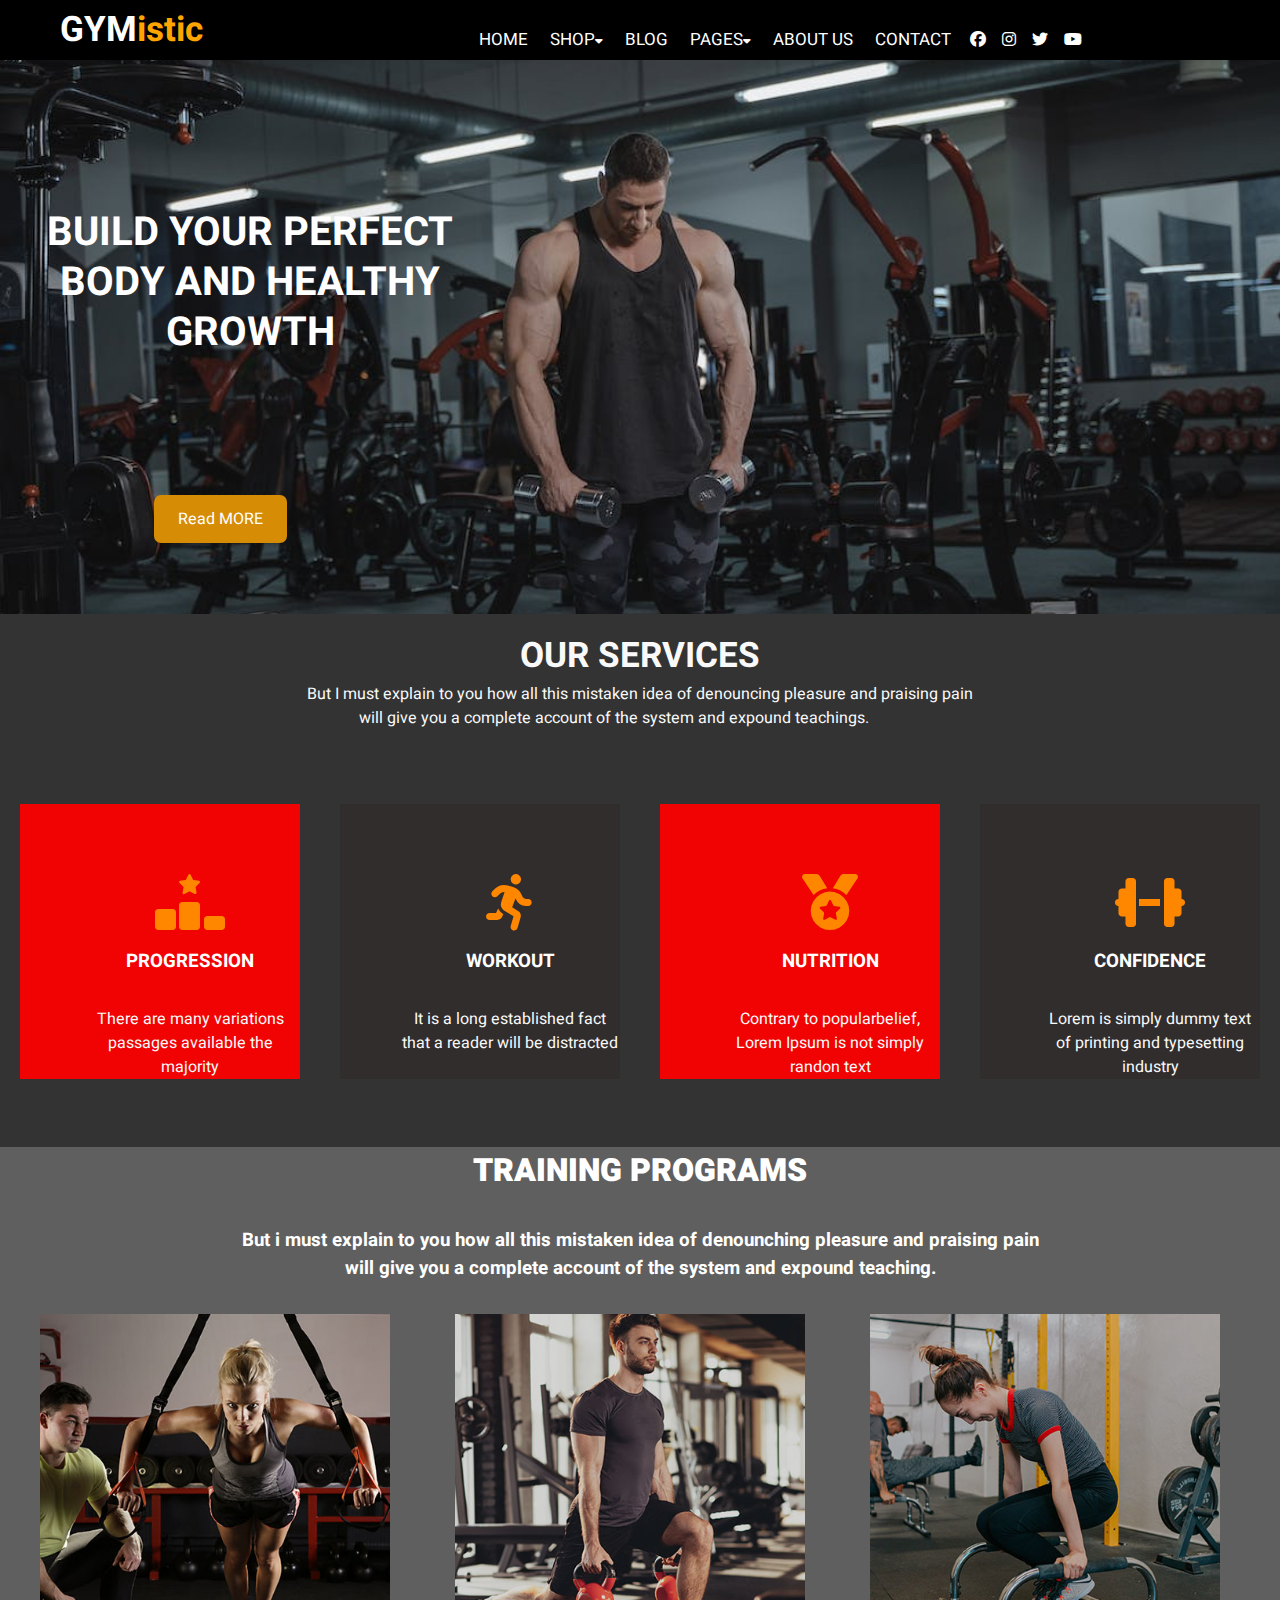
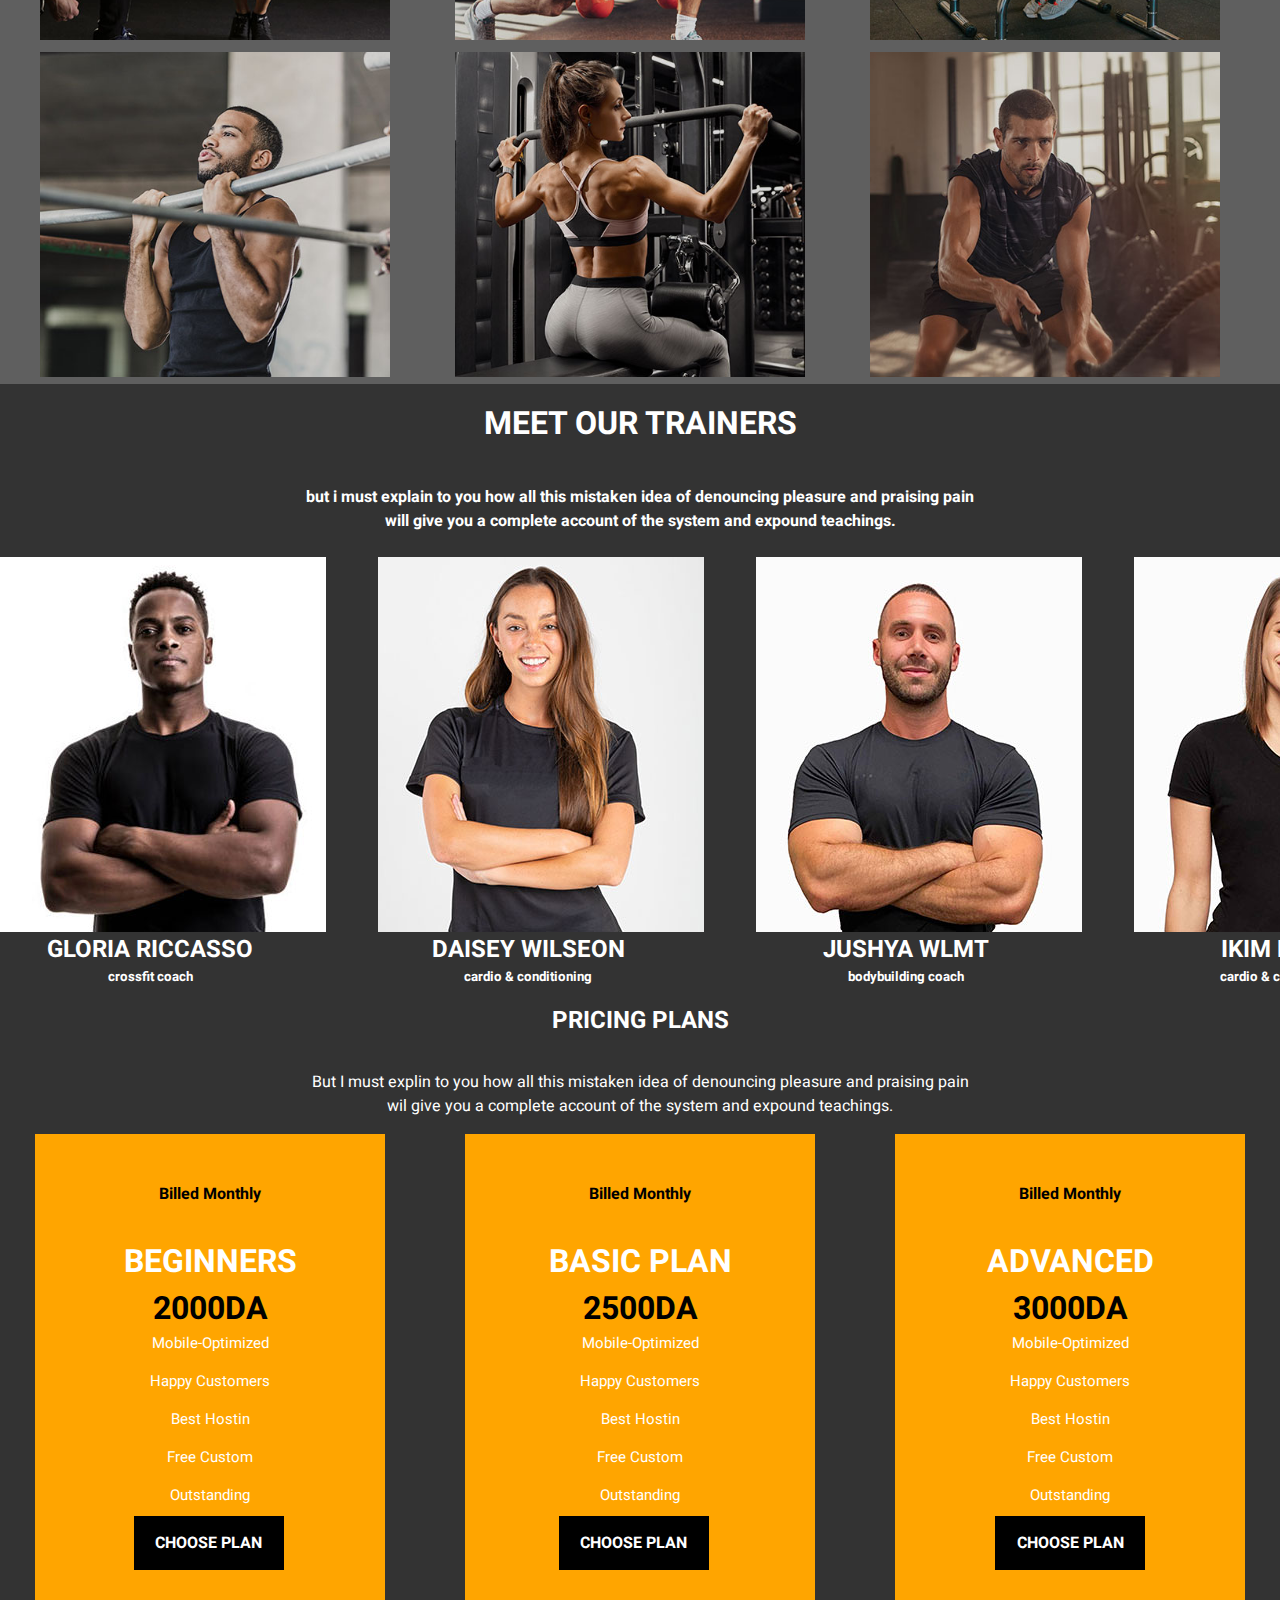
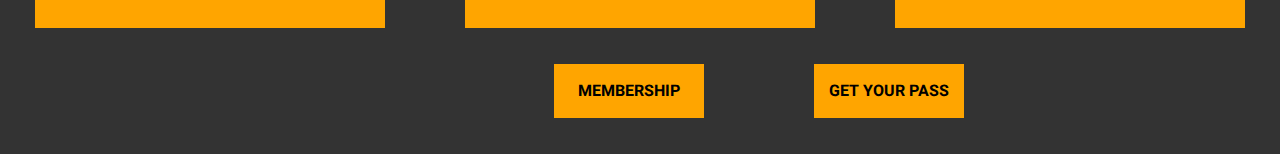
<file: team4.html>
<!DOCTYPE html>
<html lang="=en">
    <head>
        <meta charset="=UTF-8">
        <meta http-equiv="X-UA-compatible" content="=IE=edge">
        <title>Gym</title>
        <link rel="stylesheet" type="text/css" href="team4.css">
        <link rel="stylesheet" href="https://cdnjs.cloudflare.com/ajax/libs/font-awesome/6.2.1/css/all.min.css">
    </head>
 <body>
      <!----------------------first page---------------------------------->
       <section class="page1">  
          <nav>
                <label class="logo">GYM<span>istic</span></label>
             <ul>
                    <li><a href="#">HOME</a></li>
                   <li><a class="dropbtn">SHOP<i class="fa fa-caret-down"></i></a>   </li>
                    <li><a href="#">BLOG</a></li>
                    <li><a class="dropbtn">PAGES<i class="fa fa-caret-down"></i></a>   </li>
                    <li><a href="#">ABOUT US</a></li>
                    <li><a href="#">CONTACT</a></li>        
                    <i class="fa-brands fa-facebook"></i>
                    <i class="fa-brands fa-instagram"></i>
                    <i class="fa-brands fa-twitter"></i>
                    <i class="fa-brands fa-youtube"></i>    
             </ul> 
          </nav>
         <div class="second">
            <h1>BUILD YOUR PERFECT BODY AND HEALTHY GROWTH</h1>
         </div>
          <button class="btn">Read MORE</button>  
     </section>
     <!----------------------second page---------------------------------->
     <section class="services">
          <h2 class="title"> OUR SERVICES </h2>
          <pre class="parag">But I must explain to you how all this mistaken idea of denouncing pleasure and praising pain
             will give you a complete account of the system and expound teachings.
         </pre>
         <div class="cards">
             <div class="premier">
                 <div class="icon">
                    <i class="fa-solid fa-ranking-star"></i>        
                 </div>
                  <div class="info">
                     <h3> PROGRESSION</h3>
                     <P>There are many variations passages available the majority</P>
                 </div>
              </div>
             <div class="deuxieme">
                 <div class="icon">
                     <i class="fa-solid fa-person-running"></i>
                 </div>
                  <div class="info">
                      <h3> WORKOUT</h3>
                      <P>It is a long established fact that a reader will be distracted</P>
                   </div>
             </div>
             <div class="premier">
                  <div class="icon">
                       <i class="fa-solid fa-medal"></i>
                  </div>
                   <div class="info">
                       <h3> NUTRITION</h3>
                         <P>Contrary to popularbelief, Lorem Ipsum is not simply randon text </P>
                  </div>
              </div>
              <div class="deuxieme">
                   <div class="icon">
                      <i class="fa-solid fa-dumbbell"></i>
                  </div>
                  <div class="info">
                      <h3 id="space"> CONFIDENCE</h3>
                       <P>Lorem is simply dummy text of printing and typesetting industry</P>
                 </div>
              </div>
          </div>
      </section>
<!----------------------third page---------------------------------->
      <section class="training">
          <div id="title2">
             <h1><b>TRAINING PROGRAMS</b></h1>
             <h3> But i must explain to you how all this mistaken idea of denounching pleasure and praising pain <br>will give you a complete account of the system and expound teaching.</h3>
         </div>
         <div class="grid">
               <div>
                  <img src="images/gallery-1.jpg" alt="" style="width: 350px;">
              </div>
               <div>
                  <img src="images/gallery-2.jpg" alt="" style="width: 350px;">
              </div>
               <div>
                 <img src="images/gallery-3.jpg" alt="" style="width: 350px;">
              </div>
               <div>
                  <img src="images/gallery-4.jpg" alt="" style="width: 350px;">
              </div>
               <div> 
                  <img src="images/gallery-5.jpg" alt=""style="width: 350px;">
              </div>
               <div>
                  <img src="images/gallery-6.jpg" alt="" style="width: 350px;">
              </div>
          </div>
     </section>
<!----------------------fourth page---------------------------------->
      <h1 class="one">MEET OUR TRAINERS</h1>
      <h4 class="two">but i must explain to you how all this 
            mistaken idea of denouncing pleasure and
          praising pain
         <br> will give you a complete 
         account of the system and expound teachings.
      </h4>
       <br>
       <div class="parent">
           <div class="box">
               <div class="box-img">
                 <img src="images/team-1.jpg" alt="" class="hey">
              </div>
             <h2 class="three">GLORIA RICCASSO</h2>
             <h5 class="four">crossfit coach</h5>
         </div>
         <div class="box">
             <div class="box-img">
                 <img src="images/team-2.jpg" alt="" class="hey">
             </div>
              <h2 class="five">DAISEY WILSEON</h2>
              <h5 class="six">cardio & conditioning</h5>
         </div>
          <div class="box">
             <div class="box-img">
                 <img src="images/team-3.jpg" alt="" class="hey">
             </div>
               <h2 class="seven">JUSHYA WLMT</h2>
              <h5 class="eight">bodybuilding coach</h5>
          </div>
           <div class="box">
               <div class="box-img">
                  <img src="images/team-4.jpg" alt="" class="hey">
              </div>
               <h2 class="nine">IKIM KANIT</h2>
               <h5 class="ten">cardio & conditioning</h5>
         </div>
     </div>
     <!-------------------------fifth page---------------------------------->
      <section class="pricing plans">
          <div class="container">
               <div class="data">
                  <h2 class="sect-title">PRICING PLANS</h2>
                  <P class="sect-paragr">But I must explin to you how all this mistaken idea of denouncing pleasure and praising pain 
                                                       wil give you a complete account of the system and expound teachings. </P>
              </div>
              <div class="pricing-container">
                   <article class="cards2">
                      <header class="price-header">
                          <h1 class="head"> Billed Monthly</h1>
                          <h2 class="card-title">BEGINNERS</h2>
                          <h3 class="card-price">2000DA</h3>
                      </header>
                     <ul class="list">
                         <li class="pricing-item">Mobile-Optimized</li>
                          <li class="pricing-item">Happy Customers </li>
                          <li class="pricing-item">Best Hostin</li>
                          <li class="pricing-item">Free Custom </li>
                          <li class="pricing-item">Outstanding </li>
                      </ul>
                      <a  class="button">CHOOSE PLAN</a>
                  </article>
                  
                  <article class="cards2">
                       <header class="price-header">
                          <h1 class="head"> Billed Monthly</h1>
                          <h2 class="card-title">BASIC PLAN</h2>
                          <h3 class="card-price">2500DA</h3>
                      </header>
                      <ul class="list">
                         <li class="pricing-item">Mobile-Optimized</li>
                         <li class="pricing-item">Happy Customers </li>
                         <li class="pricing-item">Best Hostin</li>
                         <li class="pricing-item">Free Custom </li>
                         <li class="pricing-item">Outstanding </li>
                      </ul>
                      <a class="button">CHOOSE PLAN</a>
                 </article>

                 <article class="cards2">
                      <header class="price-header">
                         <h1 class="head"> Billed Monthly</h1>
                         <h2 class="card-title">ADVANCED</h2>
                         <h3 class="card-price">3000DA</h3>
                     </header>
                     <ul class="list">
                         <li class="pricing-item">Mobile-Optimized</li>
                         <li class="pricing-item">Happy Customers </li>
                         <li class="pricing-item">Best Hostin</li>
                         <li class="pricing-item">Free Custom </li>
                         <li class="pricing-item">Outstanding </li>
                      </ul>
                       <a class="button">CHOOSE PLAN</a>
                   </article>
             </div>
             <div class="END">
                 <a class="button2">MEMBERSHIP</a>
                 <a class="button2">GET YOUR PASS</a>
             </div>
          </div>
     </section>        
    </body>
 </html>
</file>
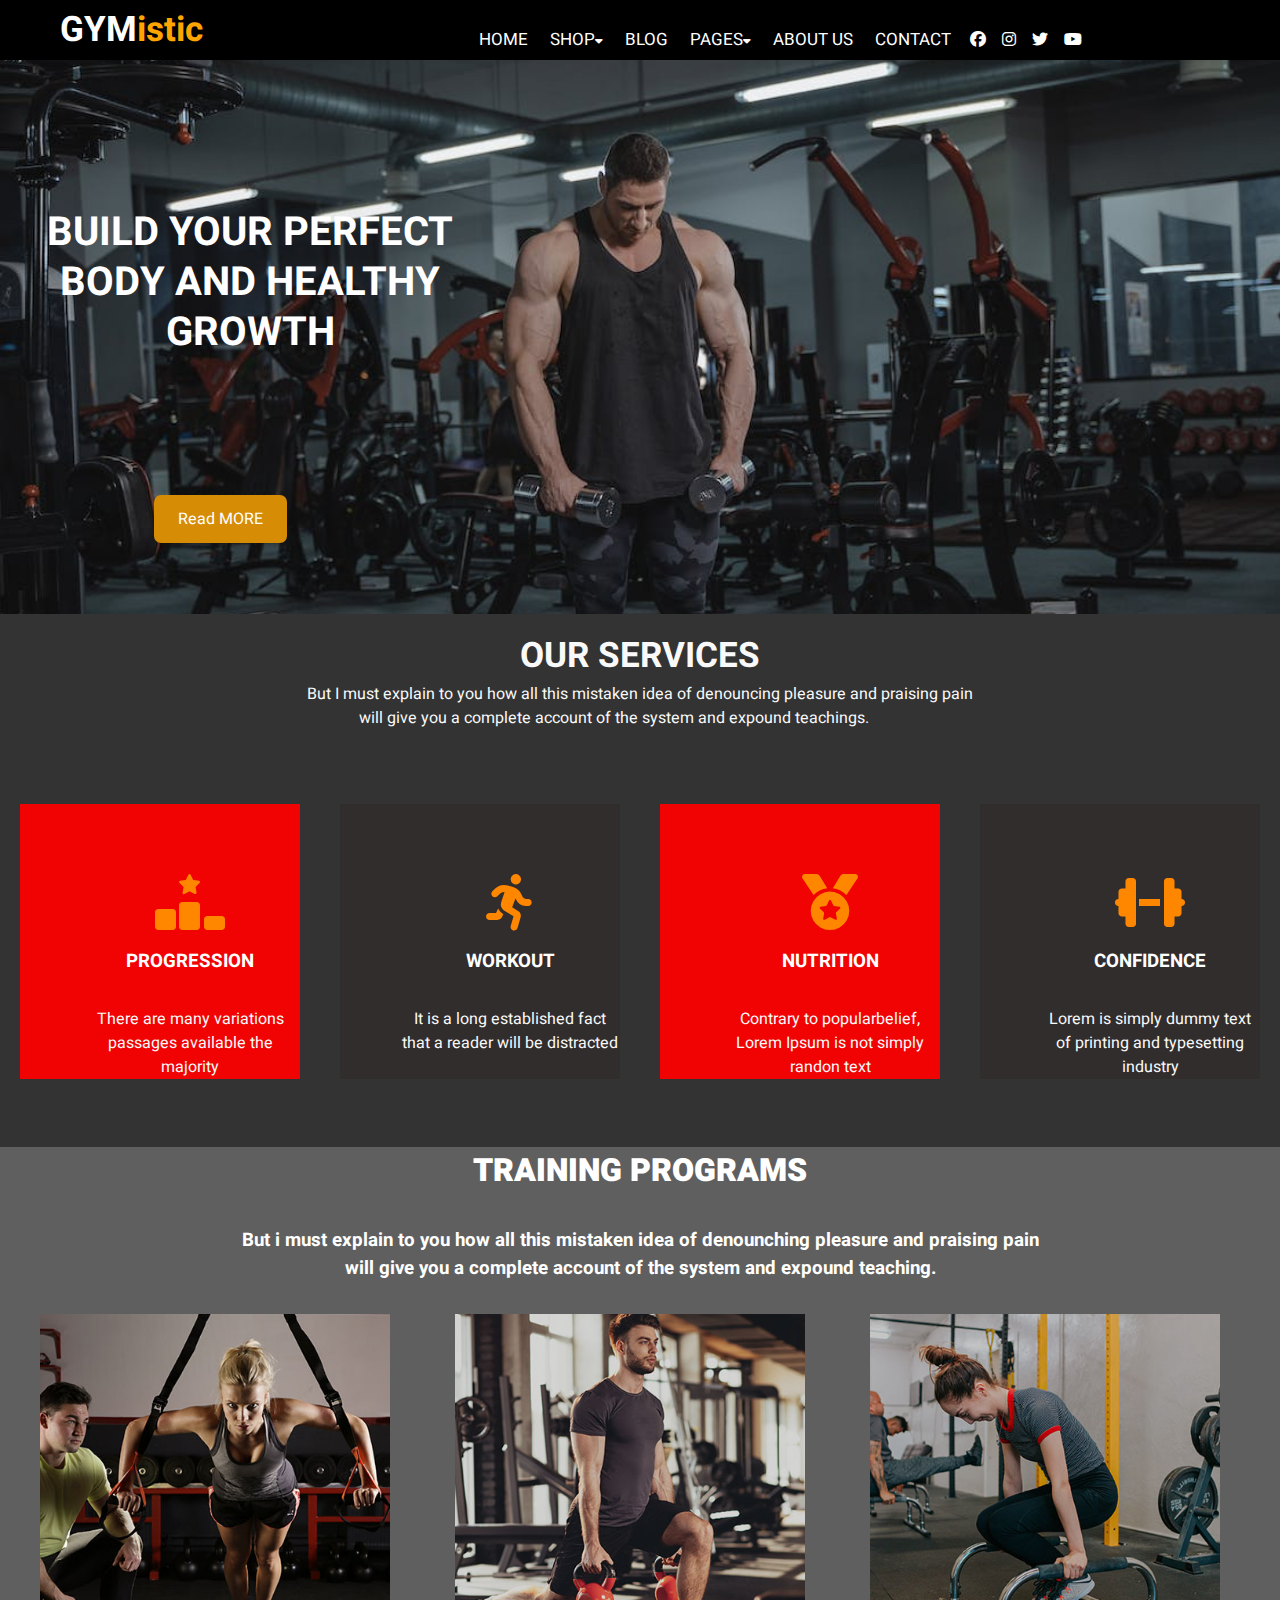
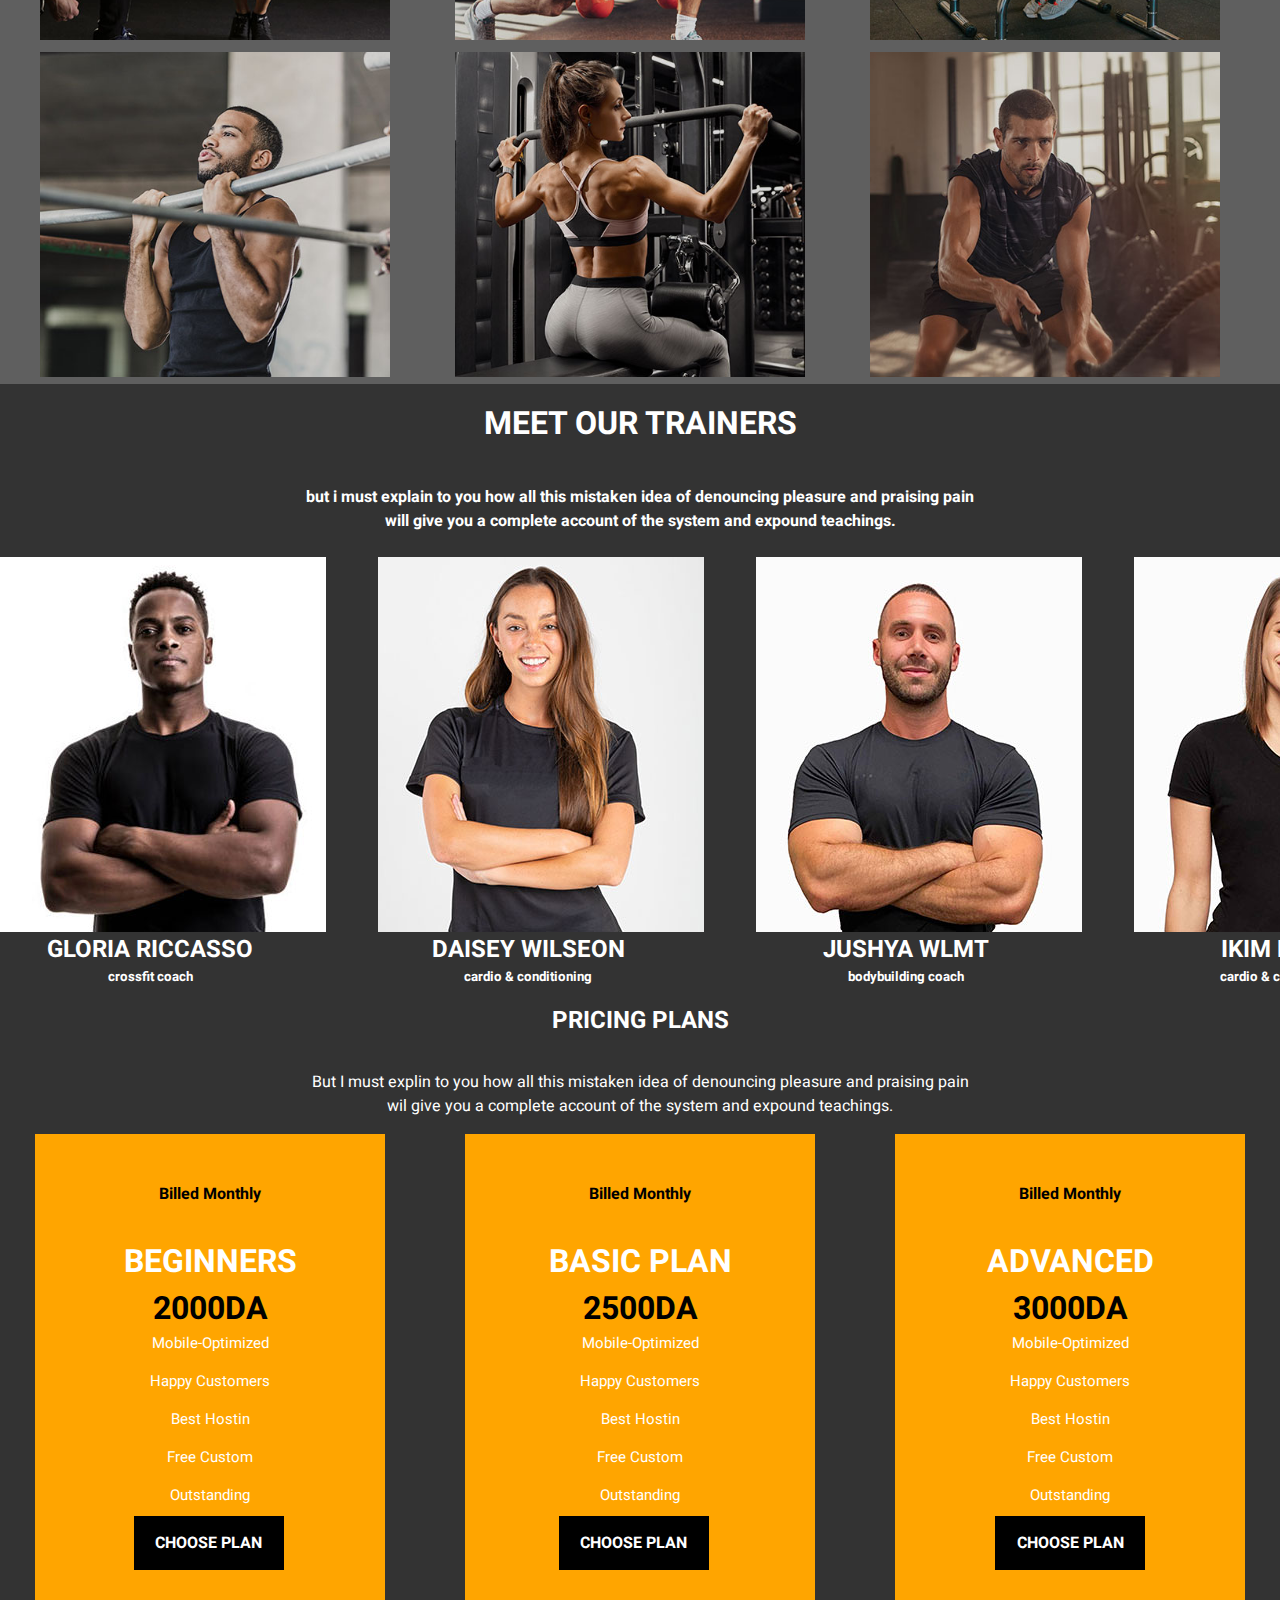
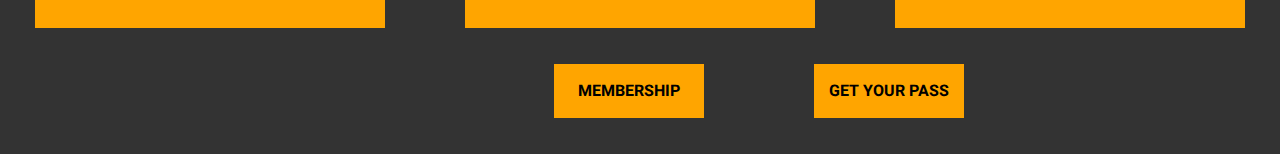
<file: try.html>
<!DOCTYPE html>
<html lang="=en">
    <head>
        <meta charset="=UTF-8">
        <meta http-equiv="X-UA-compatible" content="=IE=edge">
        <title>Gym</title>
        <link rel="stylesheet" type="text/css" href="try.css">
        <link rel="stylesheet" href="https://cdnjs.cloudflare.com/ajax/libs/font-awesome/6.2.1/css/all.min.css">
    </head>
 <body>
      <!----------------------first page---------------------------------->
       <section class="page1">  
          <nav>
                <label class="logo">GYM<span>istic</span></label>
             <ul>
                    <li><a href="#">HOME</a></li>
                   <li><a class="dropbtn">SHOP<i class="fa fa-caret-down"></i></a>   </li>
                    <li><a href="#">BLOG</a></li>
                    <li><a class="dropbtn">PAGES<i class="fa fa-caret-down"></i></a>   </li>
                    <li><a href="#">ABOUT US</a></li>
                    <li><a href="#">CONTACT</a></li>        
                    <i class="fa-brands fa-facebook"></i>
                    <i class="fa-brands fa-instagram"></i>
                    <i class="fa-brands fa-twitter"></i>
                    <i class="fa-brands fa-youtube"></i>    
             </ul> 
          </nav>
         <div class="second">
            <h1>BUILD YOUR PERFECT BODY AND HEALTHY GROWTH</h1>
         </div>
          <button class="btn">Read MORE</button>  
     </section>
     <!----------------------second page---------------------------------->
     <section class="services">
          <h2 class="title"> OUR SERVICES </h2>
          <pre class="parag">But I must explain to you how all this mistaken idea of denouncing pleasure and praising pain
             will give you a complete account of the system and expound teachings.
         </pre>
         <div class="cards">
             <div class="premier">
                 <div class="icon">
                    <i class="fa-solid fa-ranking-star"></i>        
                 </div>
                  <div class="info">
                     <h3> PROGRESSION</h3>
                     <P>There are many variations passages available the majority</P>
                 </div>
              </div>
             <div class="deuxieme">
                 <div class="icon">
                     <i class="fa-solid fa-person-running"></i>
                 </div>
                  <div class="info">
                      <h3> WORKOUT</h3>
                      <P>It is a long established fact that a reader will be distracted</P>
                   </div>
             </div>
             <div class="premier">
                  <div class="icon">
                       <i class="fa-solid fa-medal"></i>
                  </div>
                   <div class="info">
                       <h3> NUTRITION</h3>
                         <P>Contrary to popularbelief, Lorem Ipsum is not simply randon text </P>
                  </div>
              </div>
              <div class="deuxieme">
                   <div class="icon">
                      <i class="fa-solid fa-dumbbell"></i>
                  </div>
                  <div class="info">
                      <h3 id="space"> CONFIDENCE</h3>
                       <P>Lorem is simply dummy text of printing and typesetting industry</P>
                 </div>
              </div>
          </div>
      </section>
<!----------------------third page---------------------------------->
      <section class="training">
          <div id="title2">
             <h1><b>TRAINING PROGRAMS</b></h1>
             <h3> But i must explain to you how all this mistaken idea of denounching pleasure and praising pain <br>will give you a complete account of the system and expound teaching.</h3>
         </div>
         <div class="grid">
               <div>
                  <img src="images/gallery-1.jpg" alt="" style="width: 350px;">
              </div>
               <div>
                  <img src="images/gallery-2.jpg" alt="" style="width: 350px;">
              </div>
               <div>
                 <img src="images/gallery-3.jpg" alt="" style="width: 350px;">
              </div>
               <div>
                  <img src="images/gallery-4.jpg" alt="" style="width: 350px;">
              </div>
               <div> 
                  <img src="images/gallery-5.jpg" alt=""style="width: 350px;">
              </div>
               <div>
                  <img src="images/gallery-6.jpg" alt="" style="width: 350px;">
              </div>
          </div>
     </section>
<!----------------------fourth page---------------------------------->
      <h1 class="one">MEET OUR TRAINERS</h1>
      <h4 class="two">but i must explain to you how all this 
            mistaken idea of denouncing pleasure and
          praising pain
         <br> will give you a complete 
         account of the system and expound teachings.
      </h4>
       <br>
       <div class="parent">
           <div class="box">
               <div class="box-img">
                 <img src="images/team-1.jpg" alt="" class="hey">
              </div>
             <h2 class="three">GLORIA RICCASSO</h2>
             <h5 class="four">crossfit coach</h5>
         </div>
         <div class="box">
             <div class="box-img">
                 <img src="images/team-2.jpg" alt="" class="hey">
             </div>
              <h2 class="five">DAISEY WILSEON</h2>
              <h5 class="six">cardio & conditioning</h5>
         </div>
          <div class="box">
             <div class="box-img">
                 <img src="images/team-3.jpg" alt="" class="hey">
             </div>
               <h2 class="seven">JUSHYA WLMT</h2>
              <h5 class="eight">bodybuilding coach</h5>
          </div>
           <div class="box">
               <div class="box-img">
                  <img src="images/team-4.jpg" alt="" class="hey">
              </div>
               <h2 class="nine">IKIM KANIT</h2>
               <h5 class="ten">cardio & conditioning</h5>
         </div>
     </div>
     <!-------------------------fifth page---------------------------------->
      <section class="pricing plans">
          <div class="container">
               <div class="data">
                  <h2 class="sect-title">PRICING PLANS</h2>
                  <P class="sect-paragr">But I must explin to you how all this mistaken idea of denouncing pleasure and praising pain 
                                                       wil give you a complete account of the system and expound teachings. </P>
              </div>
              <div class="pricing-container">
                   <article class="cards2">
                      <header class="price-header">
                          <h1 class="head"> Billed Monthly</h1>
                          <h2 class="card-title">BEGINNERS</h2>
                          <h3 class="card-price">2000DA</h3>
                      </header>
                     <ul class="list">
                         <li class="pricing-item">Mobile-Optimized</li>
                          <li class="pricing-item">Happy Customers </li>
                          <li class="pricing-item">Best Hostin</li>
                          <li class="pricing-item">Free Custom </li>
                          <li class="pricing-item">Outstanding </li>
                      </ul>
                      <a  class="button">CHOOSE PLAN</a>
                  </article>
                  
                  <article class="cards2">
                       <header class="price-header">
                          <h1 class="head"> Billed Monthly</h1>
                          <h2 class="card-title">BASIC PLAN</h2>
                          <h3 class="card-price">2500DA</h3>
                      </header>
                      <ul class="list">
                         <li class="pricing-item">Mobile-Optimized</li>
                         <li class="pricing-item">Happy Customers </li>
                         <li class="pricing-item">Best Hostin</li>
                         <li class="pricing-item">Free Custom </li>
                         <li class="pricing-item">Outstanding </li>
                      </ul>
                      <a class="button">CHOOSE PLAN</a>
                 </article>

                 <article class="cards2">
                      <header class="price-header">
                         <h1 class="head"> Billed Monthly</h1>
                         <h2 class="card-title">ADVANCED</h2>
                         <h3 class="card-price">3000DA</h3>
                     </header>
                     <ul class="list">
                         <li class="pricing-item">Mobile-Optimized</li>
                         <li class="pricing-item">Happy Customers </li>
                         <li class="pricing-item">Best Hostin</li>
                         <li class="pricing-item">Free Custom </li>
                         <li class="pricing-item">Outstanding </li>
                      </ul>
                       <a class="button">CHOOSE PLAN</a>
                   </article>
             </div>
             <div class="END">
                 <a class="button2">MEMBERSHIP</a>
                 <a class="button2">GET YOUR PASS</a>
             </div>
          </div>
     </section>        
    </body>
 </html>
</file>
<file: team4.css>
@import url('https://fonts.googleapis.com/css2?family=Heebo:wght@800&display=swap');
body {
    background-color: #333333;
}
*{
    font-family:'Heebo', sans-serif;
    margin: 0;
    padding: 0;
   box-sizing: border-box;
   list-style: none;
    text-decoration: none; 
}
/* ---------------------------------------first page -------------------------------------------*/
.page1{  
    background-image: url("images/backk.jpeg");
    background-size: 100%;
    background-repeat: no-repeat;
    object-fit: cover;
    padding: 0rem 0rem 8rem;
}   

nav{
    background: rgb(0, 0, 0);
    height: 60px;
width: 100%;
}

label.logo{
    color: white;
    font-size: 35px;
    line-height: 60px;
    padding: 0 60px;
    font-weight: bold;
}
.logo span{
    color:  #FFA500;
}
nav ul{
    float: right;
    margin-right: 12em;
    
}
nav ul li{
    display: inline-block;
    line-height: 80px;
    margin: 0 9px;
   
}
nav ul li a{
    color: rgb(255, 255, 255);
    font-size: 17px;
    
}

.fa-brands {  
    
    padding: 6px;
    text-align: center;
    font-size: 1em;
    color: white;
      
  }    

  
.second{
    display: flex;
    width: 90%;
    align-items: center;
    justify-content: space-between;
    padding: 88px 0;
    color: rgb(255, 255, 255);
font-weight: bold; 
border-radius: 8px;
width: 500px;
font-family: Arial, Helvetica, sans-serif;}
.second h1{
font-size: 40px;
line-height: 50px;
margin: 40px 0;
text-align: center; }
.btn{
  background-color: #d68d05;  
  border: none;
  color: rgb(255, 255, 255);
  padding: 12px 24px;
 
    text-align: center;
  font-size: 16px;
  border-radius: 7px;
top: 55%;
left: 12%;
position: absolute;
}
.fa{
    color: rgb(255, 255, 255);
    font-size: 12px;
}
/* ------------------------------ scond page---------------------------------*/
  
.services {
background-color :  #333333; }
.title {
    display: flex;
    justify-content: center;
    color: #f9f9f9;
    font-size: 35px;
    font-weight: 700;
    margin-top: 1rem;
   
}
.parag {
    display: flex;
    justify-content: center;
    color: #f9f9f9; 
    margin-bottom: 30px;
}
.cards {
    display: flex;
    justify-content: space-around;
    
}
    
.premier {
    background-color: #F10303;
    margin: 20px;
    width: 400px;
    padding-left:  60px;
    padding-top: 60px;
   
}
.deuxieme {
    background-color: #312D2D;
     margin: 20px;
    width: 400px;
    padding-left:  60px;
    padding-top: 60px;
    
}
.icon{
    color: #FF8700;   
    text-align: center;
    font-size: 3.5rem;
    
}
.info {
    text-align: center;
    color: #f9f9f9;
}
/*----------------------------third page -----------------------*/
#title2{
    text-align: center;  
    margin-top: 3rem;
}
h1,h3{
    text-align: center;
    color: white;
    margin-bottom: 2rem;
}
.grid{
    display: grid;
    grid-template-columns: 1fr 1fr 1fr ;
    grid-template-rows: 1fr 1fr;
    grid-gap: 5px;
    margin-left: 40px;
}
.training{
    background-color: #5F5F5F;
}
/*--------------------------------------fourth page -------------------------------------*/
.parent{
  display: grid;
  grid-template-columns: 300px 300px 300px 300px ;
  grid-column-gap: 78px;
  padding: auto;
}
.hey{
  display: block;
  margin-left: auto;
  margin-right: auto;
}
.one{
  font-family:'Heebo', sans-serif;
  color: white;
  text-align: center;
      margin-top: 1rem;
}
.two{
  font-family:'Heebo', sans-serif;
  color: white;
  text-align: center;
  margin-top: 38px;
}
.three{
  font-family:'Heebo', sans-serif;
  color: white;
  text-align: center;
}
.four{
  font-family:'Heebo', sans-serif;
  color: white;
  text-align: center;
}
.five{
  font-family:'Heebo', sans-serif;
  color: white;
  text-align: center;
}
.six{
  font-family:'Heebo', sans-serif;
  color: white;
  text-align: center;
}
.seven{
  font-family:'Heebo', sans-serif;
  color: white;
  text-align: center;
}
.eight{
  font-family:'Heebo', sans-serif;
  color: white;
  text-align: center;
}
.nine{
  font-family:'Heebo', sans-serif;
  color: white;
  text-align: center;
}
.ten{
  font-family:'Heebo', sans-serif;
  color: white;
  text-align: center;
}
/*----------------------------------------------fifth page -----------------------------------*/
.data {
    text-align: center;
    padding: 1rem 19rem;
    color: #FFFFFF;}
.sect-title{
    margin-bottom: 2rem;
}

 .pricing-container {
    display: grid;
    grid-template-columns: 350px 350px 350px;
      column-gap: 5rem;
      justify-content: center;
 }
 .cards2 {
    display: grid;
    row-gap: 1srem;
    background-color: #FFA500;
    padding: 3rem 1rem;
    justify-content: center;
    text-align: center;
 }
 .head{
      font-size: 1rem; 
      color: #000000; 
 }
 .card-title{
    font-size: 2rem;
    color: #FFFFFF;
    margin-bottom: 0px;
    margin-top: 1px;
 }
 .card-price {
     font-size: 2rem;
     margin-top: 0px;
     margin-bottom: 0%;
     color: #000000;
 }
 .list{
    display: grid;
    row-gap: 1rem;
    
 }
 .pricing-item {
    font-size: 15px;
    color: #FFFFFF;
   
 }
 .button {
     background-color: black;
     width: 150px ;
     padding: 15px 0px;
     text-align: center;
     margin: 10px 10px;
     font-weight: bold ;
    color: #FFFFFF;
 }
 .END {
   display: grid;
   grid-template-columns: 20px 20px ;
     column-gap: 15rem;
     padding: 1rem 34rem;

 }
 .button2 {
   background-color: #FFA500;
   width: 150px ;
   padding: 15px 0px;
   text-align: center;
   margin: 20px 10px;
   font-weight: bold ;
  color: #000000;
}
</file>
<file: try.css>
@import url('https://fonts.googleapis.com/css2?family=Heebo:wght@800&display=swap');
body {
    background-color: #333333;
}
*{
    font-family:'Heebo', sans-serif;
    margin: 0;
    padding: 0;
   box-sizing: border-box;
   list-style: none;
    text-decoration: none; 
}
/* ---------------------------------------first page -------------------------------------------*/
.page1{  
    background-image: url("images/backk.jpeg");
    background-size: 100%;
    background-repeat: no-repeat;
    object-fit: cover;
    padding: 0rem 0rem 8rem;
}   

nav{
    background: rgb(0, 0, 0);
    height: 60px;
width: 100%;
}

label.logo{
    color: white;
    font-size: 35px;
    line-height: 60px;
    padding: 0 60px;
    font-weight: bold;
}
.logo span{
    color:  #FFA500;
}
nav ul{
    float: right;
    margin-right: 12em;
    
}
nav ul li{
    display: inline-block;
    line-height: 80px;
    margin: 0 9px;
   
}
nav ul li a{
    color: rgb(255, 255, 255);
    font-size: 17px;
    
}

.fa-brands {  
    
    padding: 6px;
    text-align: center;
    font-size: 1em;
    color: white;
      
  }    

  
.second{
    display: flex;
    width: 90%;
    align-items: center;
    justify-content: space-between;
    padding: 88px 0;
    color: rgb(255, 255, 255);
font-weight: bold; 
border-radius: 8px;
width: 500px;
font-family: Arial, Helvetica, sans-serif;}
.second h1{
font-size: 40px;
line-height: 50px;
margin: 40px 0;
text-align: center; }
.btn{
  background-color: #d68d05;  
  border: none;
  color: rgb(255, 255, 255);
  padding: 12px 24px;
 
    text-align: center;
  font-size: 16px;
  border-radius: 7px;
top: 55%;
left: 12%;
position: absolute;
}
.fa{
    color: rgb(255, 255, 255);
    font-size: 12px;
}
/* ------------------------------ scond page---------------------------------*/
  
.services {
background-color :  #333333; }
.title {
    display: flex;
    justify-content: center;
    color: #f9f9f9;
    font-size: 35px;
    font-weight: 700;
    margin-top: 1rem;
   
}
.parag {
    display: flex;
    justify-content: center;
    color: #f9f9f9; 
    margin-bottom: 30px;
}
.cards {
    display: flex;
    justify-content: space-around;
    
}
    
.premier {
    background-color: #F10303;
    margin: 20px;
    width: 400px;
    padding-left:  60px;
    padding-top: 60px;
   
}
.deuxieme {
    background-color: #312D2D;
     margin: 20px;
    width: 400px;
    padding-left:  60px;
    padding-top: 60px;
    
}
.icon{
    color: #FF8700;   
    text-align: center;
    font-size: 3.5rem;
    
}
.info {
    text-align: center;
    color: #f9f9f9;
}
/*----------------------------third page -----------------------*/
#title2{
    text-align: center;  
    margin-top: 3rem;
}
h1,h3{
    text-align: center;
    color: white;
    margin-bottom: 2rem;
}
.grid{
    display: grid;
    grid-template-columns: 1fr 1fr 1fr ;
    grid-template-rows: 1fr 1fr;
    grid-gap: 5px;
    margin-left: 40px;
}
.training{
    background-color: #5F5F5F;
}
/*--------------------------------------fourth page -------------------------------------*/
.parent{
  display: grid;
  grid-template-columns: 300px 300px 300px 300px ;
  grid-column-gap: 78px;
  padding: auto;
}
.hey{
  display: block;
  margin-left: auto;
  margin-right: auto;
}
.one{
  font-family:'Heebo', sans-serif;
  color: white;
  text-align: center;
      margin-top: 1rem;
}
.two{
  font-family:'Heebo', sans-serif;
  color: white;
  text-align: center;
  margin-top: 38px;
}
.three{
  font-family:'Heebo', sans-serif;
  color: white;
  text-align: center;
}
.four{
  font-family:'Heebo', sans-serif;
  color: white;
  text-align: center;
}
.five{
  font-family:'Heebo', sans-serif;
  color: white;
  text-align: center;
}
.six{
  font-family:'Heebo', sans-serif;
  color: white;
  text-align: center;
}
.seven{
  font-family:'Heebo', sans-serif;
  color: white;
  text-align: center;
}
.eight{
  font-family:'Heebo', sans-serif;
  color: white;
  text-align: center;
}
.nine{
  font-family:'Heebo', sans-serif;
  color: white;
  text-align: center;
}
.ten{
  font-family:'Heebo', sans-serif;
  color: white;
  text-align: center;
}
/*----------------------------------------------fifth page -----------------------------------*/
.data {
    text-align: center;
    padding: 1rem 19rem;
    color: #FFFFFF;}
.sect-title{
    margin-bottom: 2rem;
}

 .pricing-container {
    display: grid;
    grid-template-columns: 350px 350px 350px;
      column-gap: 5rem;
      justify-content: center;
 }
 .cards2 {
    display: grid;
    row-gap: 1srem;
    background-color: #FFA500;
    padding: 3rem 1rem;
    justify-content: center;
    text-align: center;
 }
 .head{
      font-size: 1rem; 
      color: #000000; 
 }
 .card-title{
    font-size: 2rem;
    color: #FFFFFF;
    margin-bottom: 0px;
    margin-top: 1px;
 }
 .card-price {
     font-size: 2rem;
     margin-top: 0px;
     margin-bottom: 0%;
     color: #000000;
 }
 .list{
    display: grid;
    row-gap: 1rem;
    
 }
 .pricing-item {
    font-size: 15px;
    color: #FFFFFF;
   
 }
 .button {
     background-color: black;
     width: 150px ;
     padding: 15px 0px;
     text-align: center;
     margin: 10px 10px;
     font-weight: bold ;
    color: #FFFFFF;
 }
 .END {
   display: grid;
   grid-template-columns: 20px 20px ;
     column-gap: 15rem;
     padding: 1rem 34rem;

 }
 .button2 {
   background-color: #FFA500;
   width: 150px ;
   padding: 15px 0px;
   text-align: center;
   margin: 20px 10px;
   font-weight: bold ;
  color: #000000;
}
</file>
